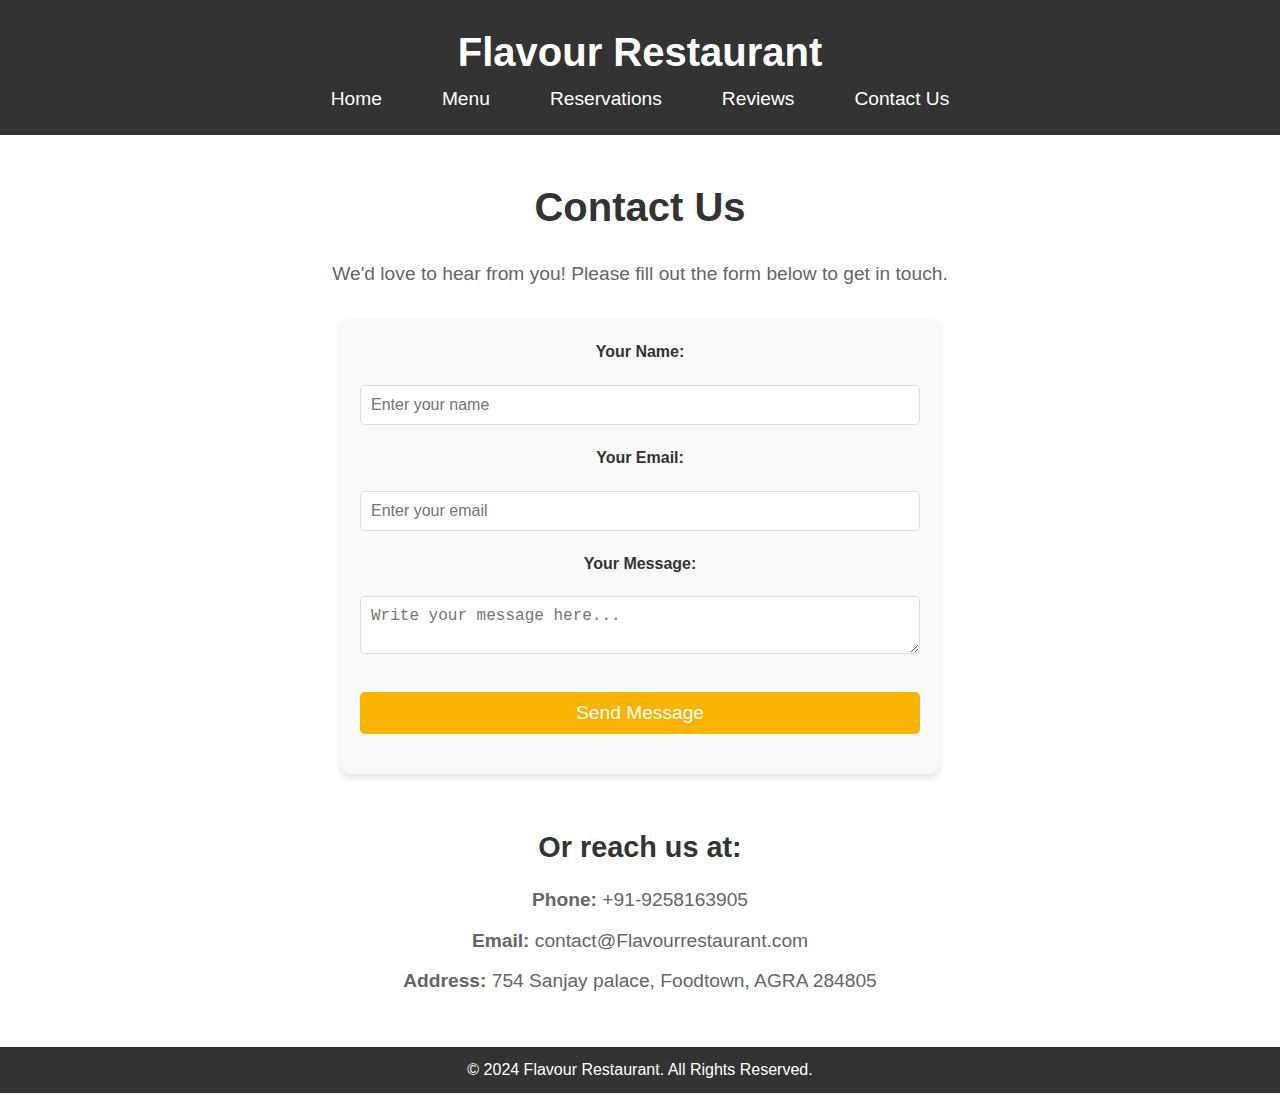
<file: contact.html>
<!DOCTYPE html>
<html lang="en">
<head>
    <meta charset="UTF-8">
    <meta name="viewport" content="width=device-width, initial-scale=1.0">
    <title>Contact Us - Fictional Restaurant</title>
    <link rel="stylesheet" href="contactcss.css">
</head>
<body>
    <header>
        <div class="container">
            <h1>Flavour Restaurant</h1>
            <nav>
                <ul>
                    <li><a href="index.html">Home</a></li>
                    <li><a href="menu.html">Menu</a></li>
                    <li><a href="reservation.html">Reservations</a></li>
                    <li><a href="reviews.html">Reviews</a></li>
                    <li><a href="contact.html">Contact Us</a></li>
                </ul>
            </nav>
        </div>
    </header>

    <section class="contact-us">
        <div class="container">
            <h2>Contact Us</h2>
            <p>We'd love to hear from you! Please fill out the form below to get in touch.</p>

            <form action="#" method="POST" class="contact-form">
                <label for="name">Your Name:</label>
                <input type="text" id="name" name="name" placeholder="Enter your name" required>

                <label for="email">Your Email:</label>
                <input type="email" id="email" name="email" placeholder="Enter your email" required>

                <label for="message">Your Message:</label>
                <textarea id="message" name="message" placeholder="Write your message here..." required></textarea>

                <input type="submit" value="Send Message">
            </form>

            <div class="contact-info">
                <h3>Or reach us at:</h3>
                <p><strong>Phone:</strong> +91-9258163905</p>
                <p><strong>Email:</strong> contact@Flavourrestaurant.com</p>
                <p><strong>Address:</strong> 754 Sanjay palace, Foodtown, AGRA 284805</p>
            </div>
        </div>
    </section>

    <footer>
        <div class="container">
            <p>&copy; 2024 Flavour Restaurant. All Rights Reserved.</p>
        </div>
    </footer>
</body>
</html>
</file>
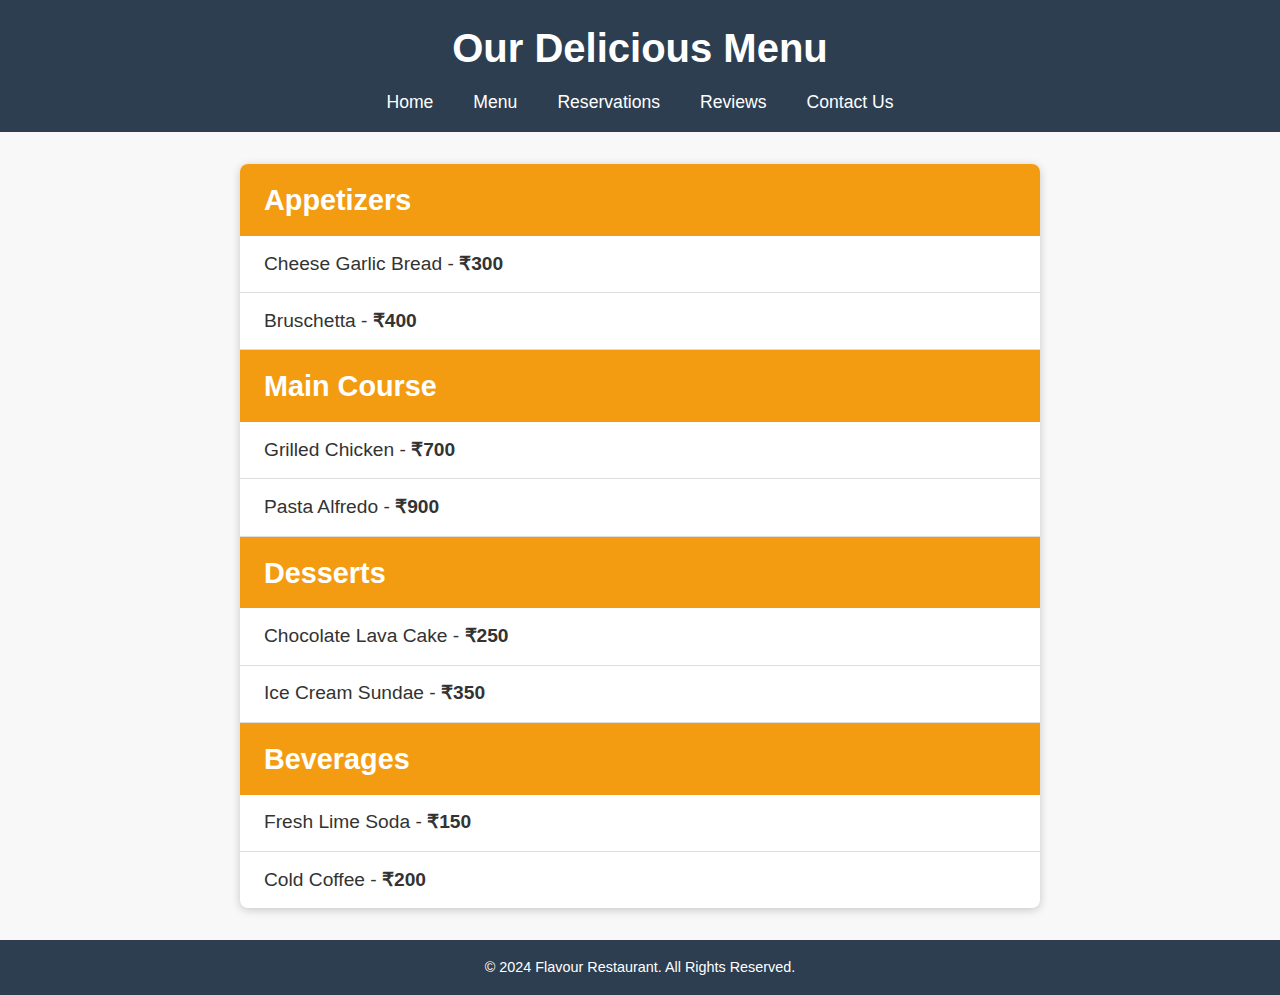
<file: menu.html>
<!DOCTYPE html>
<html lang="en">
<head>
    <meta charset="UTF-8">
    <meta name="viewport" content="width=device-width, initial-scale=1.0">
    <title>Menu - Fictional Restaurant</title>
    <style>
        
        * {
            margin: 0;
            padding: 0;
            box-sizing: border-box;
            font-family: Arial, sans-serif;
        }

        body {
            background-color: #f8f8f8;
            color: #333;
            line-height: 1.6;
        }

        header {
            background: #2c3e50;
            color: #fff;
            padding: 1rem 2rem;
            text-align: center;
        }

        header h1 {
            margin-bottom: 0.5rem;
            font-size: 2.5rem;
        }   
        
        nav ul {
            display: flex;
            justify-content: center;
            list-style: none;
            margin-top: 0.5rem;
        }

        nav ul li {
            margin: 0 10px;
        }

        nav ul li a {
            color: #fff;
            text-decoration: none;
            font-size: 1.1rem;
            padding: 5px 10px;
            transition: color 0.3s;
        }

        nav ul li a:hover {
            color: #f39c12;
        }

        .menu {
            max-width: 800px;
            margin: 2rem auto;
            background: #fff;
            box-shadow: 0 2px 10px rgba(0, 0, 0, 0.2);
            border-radius: 8px;
            overflow: hidden;
        }

        .menu h2 {
            background: #f39c12;
            color: #fff;
            padding: 0.8rem 1.5rem;
            font-size: 1.8rem;
        }

        .menu p {
            padding: 0.8rem 1.5rem;
            border-bottom: 1px solid #ddd;
            font-size: 1.2rem;
        }

        .menu p:last-child {
            border-bottom: none;
        }

        footer {
            text-align: center;
            padding: 1rem 2rem;
            background: #2c3e50;
            color: #fff;
            margin-top: 2rem;
        }

        footer p {
            font-size: 0.9rem;
        }
    </style>
</head>
<body>
    <header>
        <h1>Our Delicious Menu</h1>
        <nav>
            <ul>
                <li><a href="index.html">Home</a></li>
                <li><a href="menu.html">Menu</a></li>
                <li><a href="reservation.html">Reservations</a></li>
                <li><a href="reviews.html">Reviews</a></li>
                <li><a href="contact.html">Contact Us</a></li>
            </ul>
        </nav>
    </header>

    <section class="menu">
        <h2>Appetizers</h2>
        <p>Cheese Garlic Bread - <strong>₹300</strong></p>
        <p>Bruschetta - <strong>₹400</strong></p>

        <h2>Main Course</h2>
        <p>Grilled Chicken - <strong>₹700</strong></p>
        <p>Pasta Alfredo - <strong>₹900</strong></p>

        <h2>Desserts</h2>
        <p>Chocolate Lava Cake - <strong>₹250</strong></p>
        <p>Ice Cream Sundae - <strong>₹350</strong></p>

        <h2>Beverages</h2>
        <p>Fresh Lime Soda - <strong>₹150</strong></p>
        <p>Cold Coffee - <strong>₹200</strong></p>
    </section>

    <footer>
        <p>&copy; 2024 Flavour Restaurant. All Rights Reserved.</p>
    </footer>
</body>
</html>
</file>
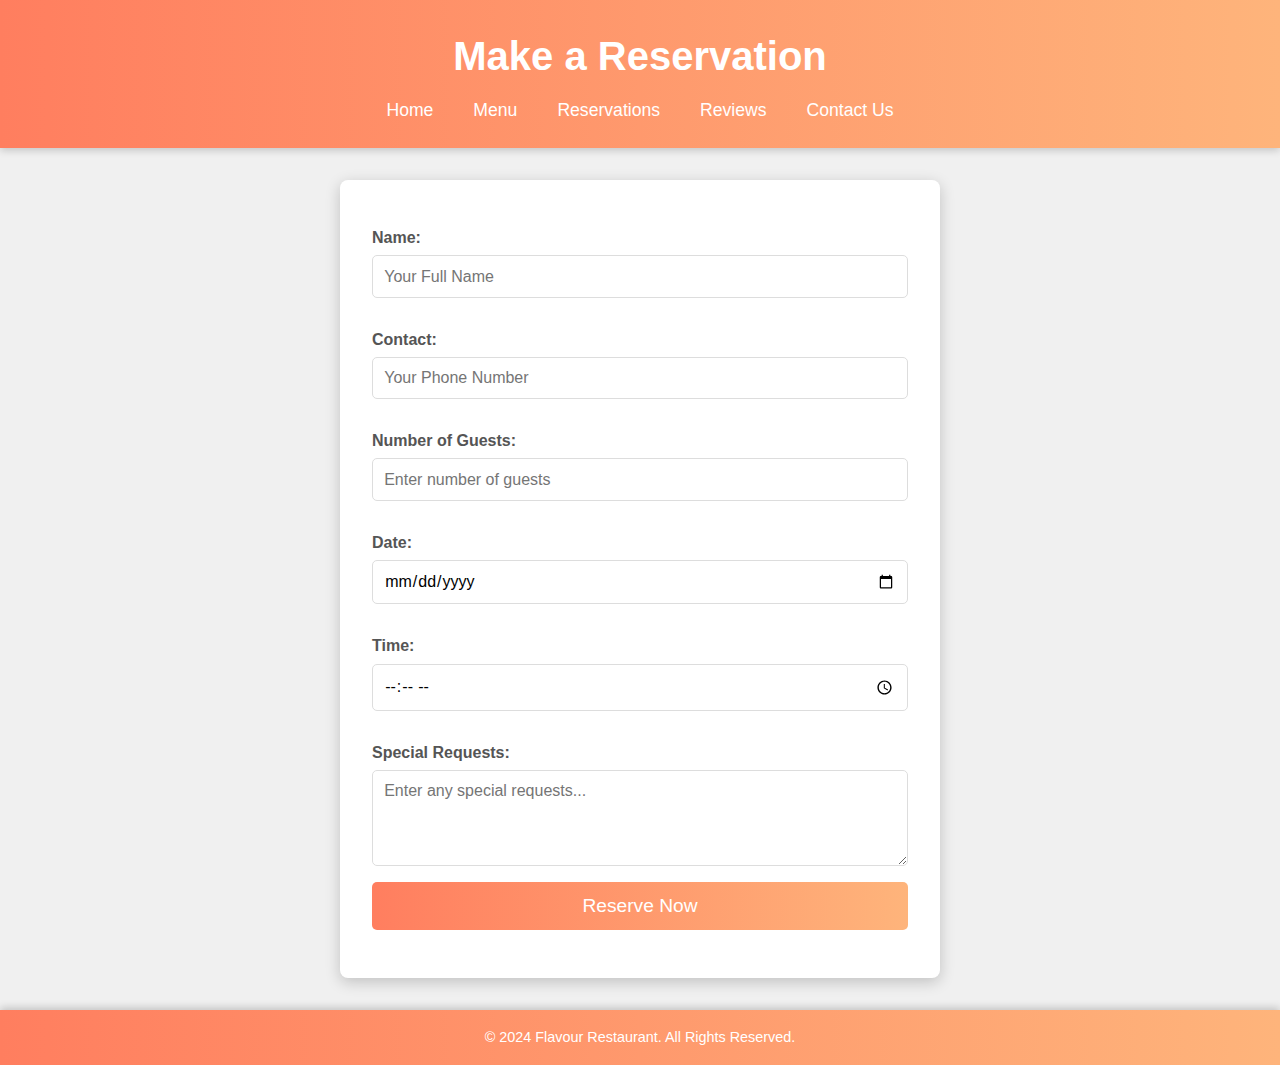
<file: reservation.html>
<!DOCTYPE html>
<html lang="en">
<head>
    <meta charset="UTF-8">
    <meta name="viewport" content="width=device-width, initial-scale=1.0">
    <title>Reservations - Fictional Restaurant</title>
    <style>
        
        * {
            margin: 0;
            padding: 0;
            box-sizing: border-box;
            font-family: 'Poppins', sans-serif;
        }

        body {
            background-color: #f0f0f0;
            color: #333;
            line-height: 1.6;
        }

        header {
            background: linear-gradient(to right, #ff7e5f, #feb47b);
            color: #fff;
            padding: 1.5rem 2rem;
            text-align: center;
            box-shadow: 0 2px 8px rgba(0, 0, 0, 0.2);
        }

        header h1 {
            font-size: 2.5rem;
            margin-bottom: 0.5rem;
        }

        nav ul {
            display: flex;
            justify-content: center;
            list-style: none;
            margin-top: 0.5rem;
        }

        nav ul li {
            margin: 0 10px;
        }

        nav ul li a {
            color: #fff;
            text-decoration: none;
            font-size: 1.1rem;
            padding: 5px 10px;
            transition: all 0.3s;
            border-radius: 5px;
        }

        nav ul li a:hover {
            background-color: rgba(255, 255, 255, 0.2);
            color: #333;
        }

        .reservation {
            max-width: 600px;
            margin: 2rem auto;
            background: #fff;
            box-shadow: 0 4px 15px rgba(0, 0, 0, 0.2);
            border-radius: 8px;
            overflow: hidden;
            padding: 2rem;
        }

        .reservation form {
            display: flex;
            flex-direction: column;
        }

        .reservation label {
            margin: 0.8rem 0 0.3rem;
            font-size: 1rem;
            font-weight: bold;
            color: #555;
        }

        .reservation input, .reservation textarea {
            padding: 0.7rem;
            border: 1px solid #ddd;
            border-radius: 5px;
            font-size: 1rem;
            margin-bottom: 1rem;
            transition: all 0.3s;
        }

        .reservation input:focus, .reservation textarea:focus {
            outline: none;
            border-color: #ff7e5f;
            box-shadow: 0 0 8px rgba(255, 126, 95, 0.5);
        }

        .reservation input[type="submit"] {
            background: linear-gradient(to right, #ff7e5f, #feb47b);
            color: #fff;
            border: none;
            cursor: pointer;
            font-size: 1.2rem;
            padding: 0.8rem;
            border-radius: 5px;
            transition: background 0.3s, transform 0.2s;
        }

        .reservation input[type="submit"]:hover {
            background: linear-gradient(to right, #feb47b, #ff7e5f);
            transform: scale(1.05);
        }

        footer {
            text-align: center;
            padding: 1rem 2rem;
            background: linear-gradient(to right, #ff7e5f, #feb47b);
            color: #fff;
            margin-top: 2rem;
            box-shadow: 0 -2px 8px rgba(0, 0, 0, 0.2);
        }

        footer p {
            font-size: 0.9rem;
        }
    </style>
</head>
<body>
    <header>
        <h1>Make a Reservation</h1>
        <nav>
            <ul>
                <li><a href="index.html">Home</a></li>
                <li><a href="menu.html">Menu</a></li>
                <li><a href="reservation.html">Reservations</a></li>
                <li><a href="reviews.html">Reviews</a></li>
                <li><a href="contact.html">Contact Us</a></li>
            </ul>
        </nav>
    </header>

    <section class="reservation">
        <form action="#">
            <label for="name">Name:</label>
            <input type="text" id="name" name="name" placeholder="Your Full Name" required>

            <label for="contact">Contact:</label>
            <input type="tel" id="contact" name="contact" placeholder="Your Phone Number" required>

            <label for="guests">Number of Guests:</label>
            <input type="number" id="guests" name="guests" placeholder="Enter number of guests" required>

            <label for="date">Date:</label>
            <input type="date" id="date" name="date" required>

            <label for="time">Time:</label>
            <input type="time" id="time" name="time" required>

            <label for="special-requests">Special Requests:</label>
            <textarea id="special-requests" name="special-requests" rows="4" placeholder="Enter any special requests..."></textarea>

            <input type="submit" value="Reserve Now">
        </form>
    </section>

    <footer>
        <p>&copy; 2024 Flavour Restaurant. All Rights Reserved.</p>
    </footer>
</body>
</html>
</file>
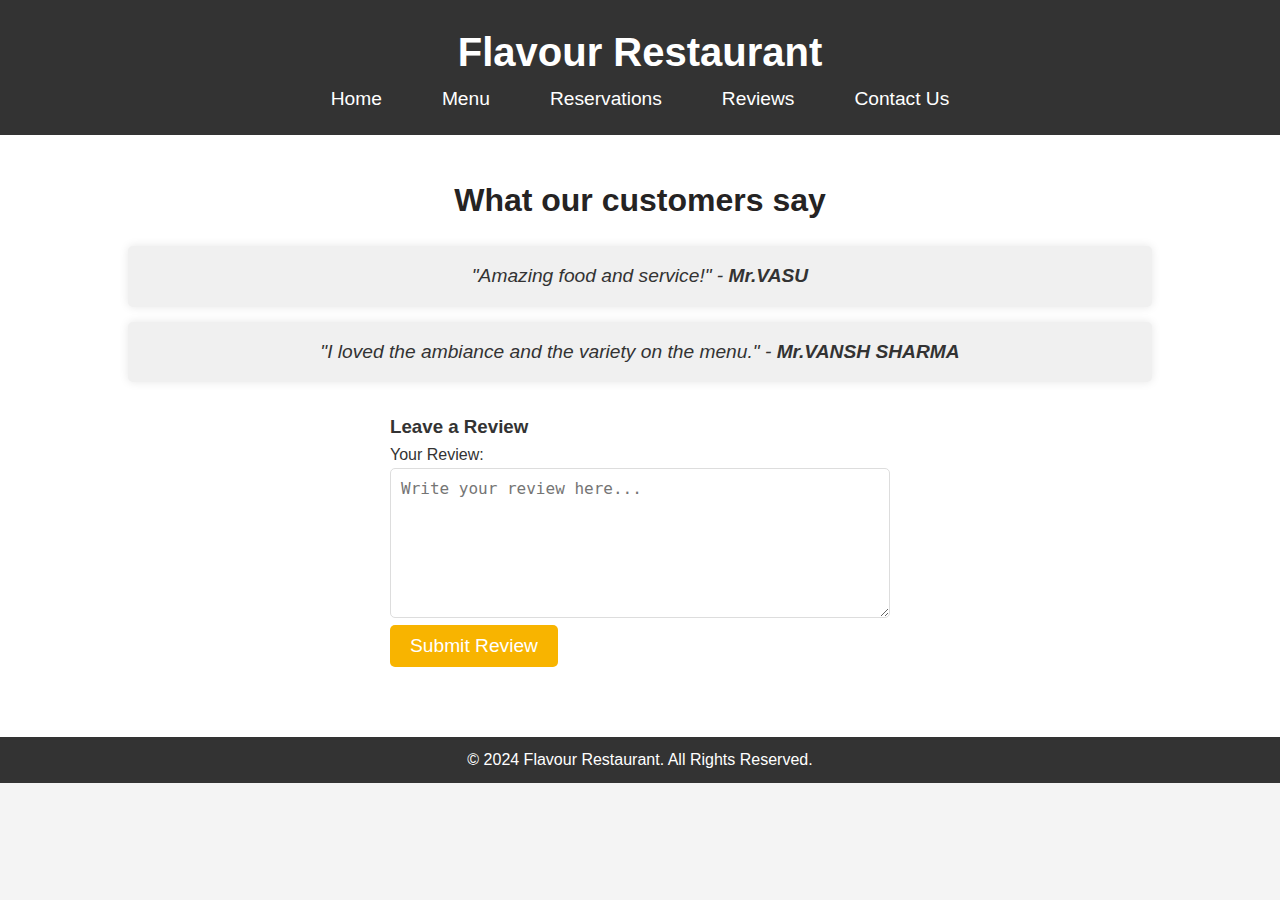
<file: reviews.html>
<!DOCTYPE html>
<html lang="en">
<head>
    <meta charset="UTF-8">
    <meta name="viewport" content="width=device-width, initial-scale=1.0">
    <title>Customer Reviews - Fictional Restaurant</title>
    <link rel="stylesheet" href="stylereview.css">
</head>
<body>
    <header>
        <div class="container">
            <h1>Flavour Restaurant</h1>
            <nav>
                <ul>
                    <li><a href="index.html">Home</a></li>
                    <li><a href="menu.html">Menu</a></li>
                    <li><a href="reservation.html">Reservations</a></li>
                    <li><a href="reviews.html">Reviews</a></li>
                    <li><a href="contact.html">Contact Us</a></li>
                </ul>
            </nav>
        </div>
    </header>

    <section class="reviews">
        <div class="container">
            <h2>What our customers say</h2>
            <div class="review">
                <p>"Amazing food and service!" - <strong>Mr.VASU</strong></p>
            </div>
            <div class="review">
                <p>"I loved the ambiance and the variety on the menu." - <strong>Mr.VANSH SHARMA</strong></p>
            </div>

            <form action="#" method="POST" class="review-form">
                <h3>Leave a Review</h3>
                <label for="review">Your Review:</label>
                <textarea id="review" name="review" placeholder="Write your review here..." required></textarea>
                <input type="submit" value="Submit Review">
            </form>
        </div>
    </section>

    <footer>
        <div class="container">
            <p>&copy; 2024 Flavour Restaurant. All Rights Reserved.</p>
        </div>
    </footer>
</body>
</html>
</file>
<file: stylereview.css>
* {
    margin: 0;
    padding: 0;
    box-sizing: border-box;
}

body {
    font-family: 'Arial', sans-serif;
    background-color: #f4f4f4;
    color: #333;
    line-height: 1.6;
}


.container {
    width: 80%;
    margin: 0 auto;
}


header {
    background-color: #333;
    color: #fff;
    padding: 20px 0;
}

header h1 {
    text-align: center;
    font-size: 2.5rem;
}

nav ul {
    list-style-type: none;
    display: flex;
    justify-content: center;
    gap: 20px;
}

nav ul li {
    display: inline;
}

nav ul li a {
    color: #fff;
    text-decoration: none;
    font-size: 1.2rem;
    padding: 10px 20px;
    border-radius: 5px;
    transition: background-color 0.3s;
}

nav ul li a:hover {
    background-color: #f8b400;
}


.reviews {
    background-color: #fff;
    padding: 40px 0;
    text-align: center;
}

.reviews h2 {
    font-size: 2rem;
    margin-bottom: 20px;
    color: #252323;
}

.review {
    background-color: #f0f0f0;
    border-radius: 5px;
    padding: 15px;
    margin: 15px 0;
    box-shadow: 0 0 10px rgba(0, 0, 0, 0.1);
}

.review p {
    font-style: italic;
    font-size: 1.2rem;
}

.review strong {
    font-weight: bold;
}


.review-form {
    margin-top: 30px;
    text-align: left;
    max-width: 500px;
    margin: 30px auto;
}

.review-form textarea {
    width: 100%;
    height: 150px;
    padding: 10px;
    border: 1px solid #ddd;
    border-radius: 5px;
    font-size: 1rem;
}

.review-form input[type="submit"] {
    background-color: #f8b400;
    color: #fff;
    border: none;
    padding: 10px 20px;
    font-size: 1.2rem;
    cursor: pointer;
    border-radius: 5px;
    transition: background-color 0.3s;
}

.review-form input[type="submit"]:hover {
    background-color: #d98a00;
}


footer {
    background-color: #333;
    color: #fff;
    padding: 10px 0;
    text-align: center;
}
</file>
<file: contactcss.css>
/* Basic reset for margins and paddings */
* {
    margin: 0;
    padding: 0;
    box-sizing: border-box;
}

/* Body styling */
body {
    font-family: 'Arial', sans-serif;
    background-color: #f4f4f4;
    color: #333;
    line-height: 1.6;
}

/* Container for centering content */
.container {
    width: 80%;
    margin: 0 auto;
}

/* Header styling */
header {
    background-color: #333;
    color: #fff;
    padding: 20px 0;
}

header h1 {
    text-align: center;
    font-size: 2.5rem;
}

nav ul {
    list-style-type: none;
    display: flex;
    justify-content: center;
    gap: 20px;
}

nav ul li {
    display: inline;
}

nav ul li a {
    color: #fff;
    text-decoration: none;
    font-size: 1.2rem;
    padding: 10px 20px;
    border-radius: 5px;
    transition: background-color 0.3s;
}

nav ul li a:hover {
    background-color: #f8b400;
}

/* Contact Us Section */
.contact-us {
    background-color: #fff;
    padding: 40px 0;
    text-align: center;
}

.contact-us h2 {
    font-size: 2.5rem;
    margin-bottom: 20px;
    color: #333;
}

.contact-us p {
    font-size: 1.2rem;
    margin-bottom: 30px;
    color: #666;
}

.contact-form {
    max-width: 600px;
    margin: 0 auto;
    background-color: #f9f9f9;
    padding: 20px;
    border-radius: 10px;
    box-shadow: 0 4px 6px rgba(0, 0, 0, 0.1);
}

.contact-form label {
    font-size: 1rem;
    font-weight: bold;
    margin-bottom: 10px;
    display: block;
}

.contact-form input, .contact-form textarea {
    width: 100%;
    padding: 10px;
    margin: 10px 0 20px;
    border: 1px solid #ddd;
    border-radius: 5px;
    font-size: 1rem;
}

.contact-form input[type="submit"] {
    background-color: #f8b400;
    color: #fff;
    border: none;
    padding: 10px 20px;
    font-size: 1.2rem;
    cursor: pointer;
    border-radius: 5px;
    transition: background-color 0.3s;
}

.contact-form input[type="submit"]:hover {
    background-color: #d98a00;
}

/* Contact Info Section */
.contact-info {
    margin-top: 50px;
    font-size: 1.2rem;
    color: #333;
}

.contact-info h3 {
    font-size: 1.8rem;
    margin-bottom: 15px;
}

.contact-info p {
    margin: 10px 0;
}

.contact-info strong {
    font-weight: bold;
}

/* Footer Styling */
footer {
    background-color: #333;
    color: #fff;
    padding: 10px 0;
    text-align: center;
}
</file>
